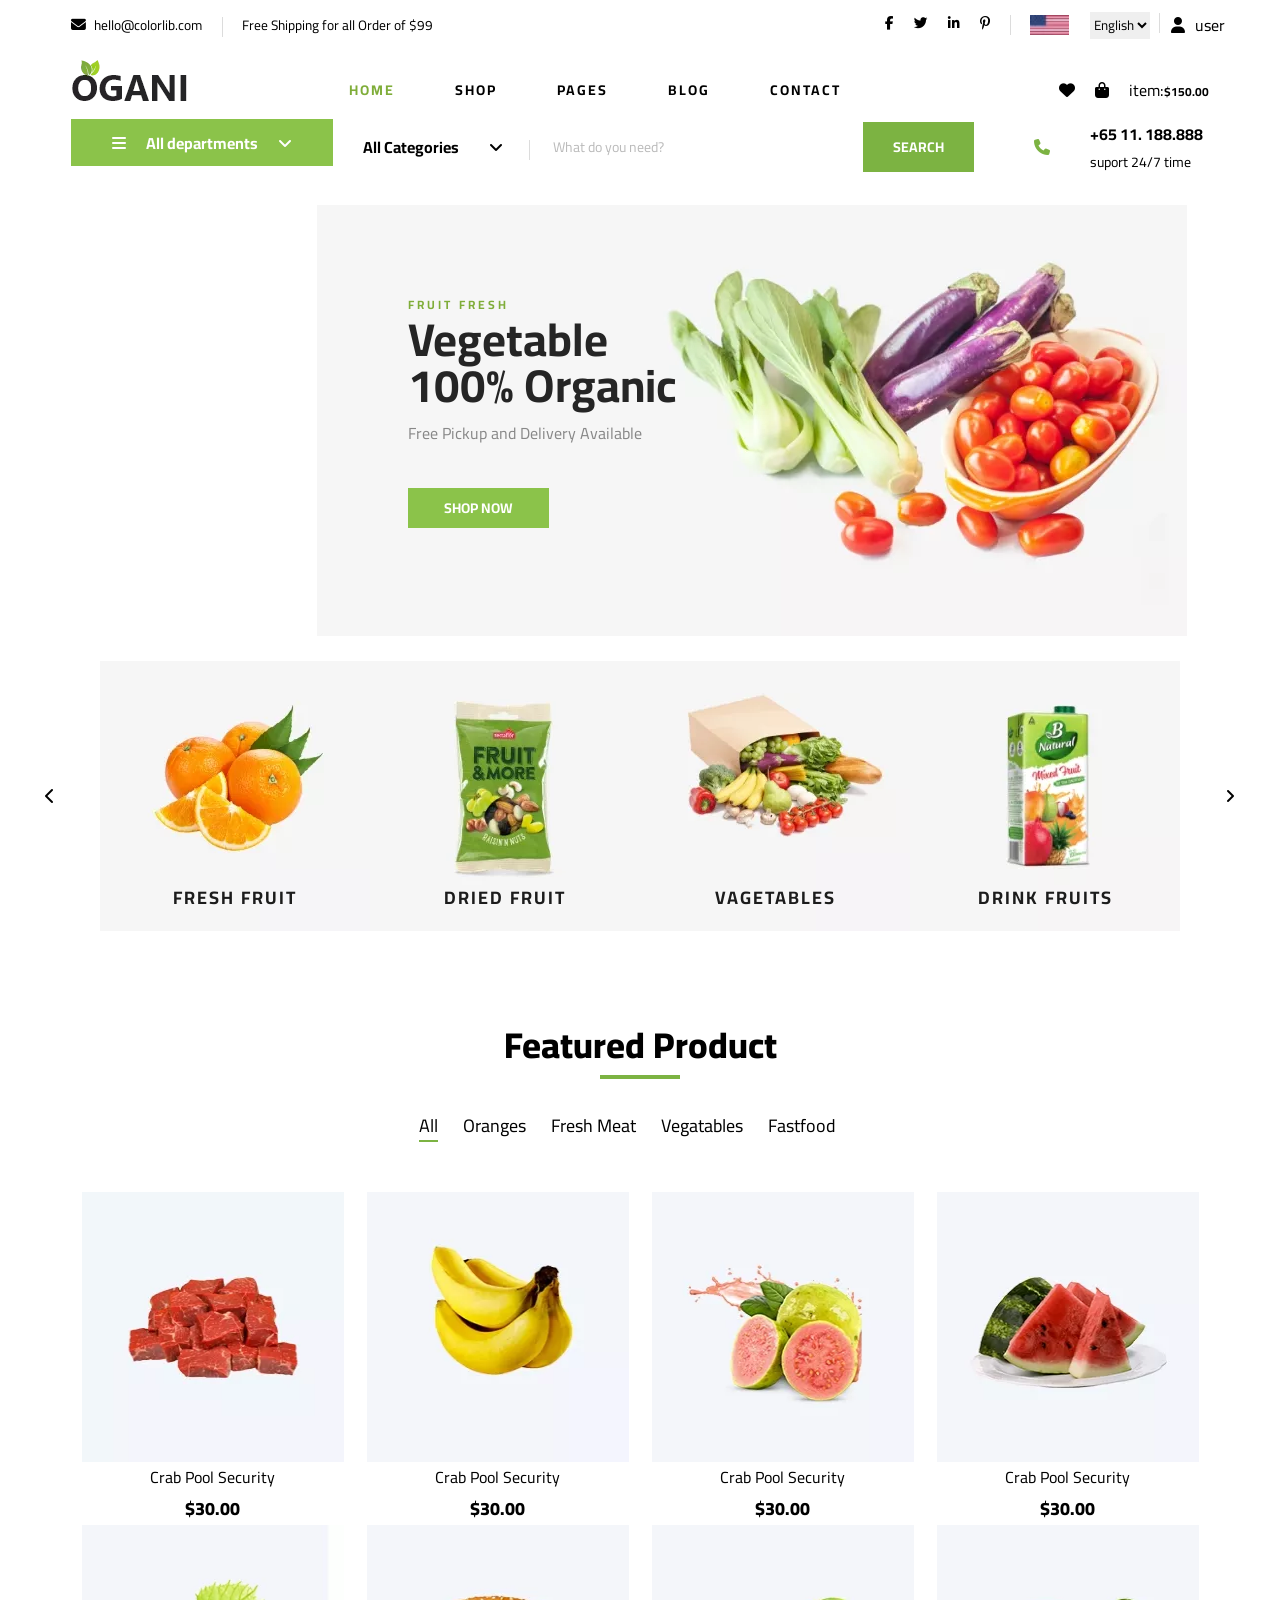
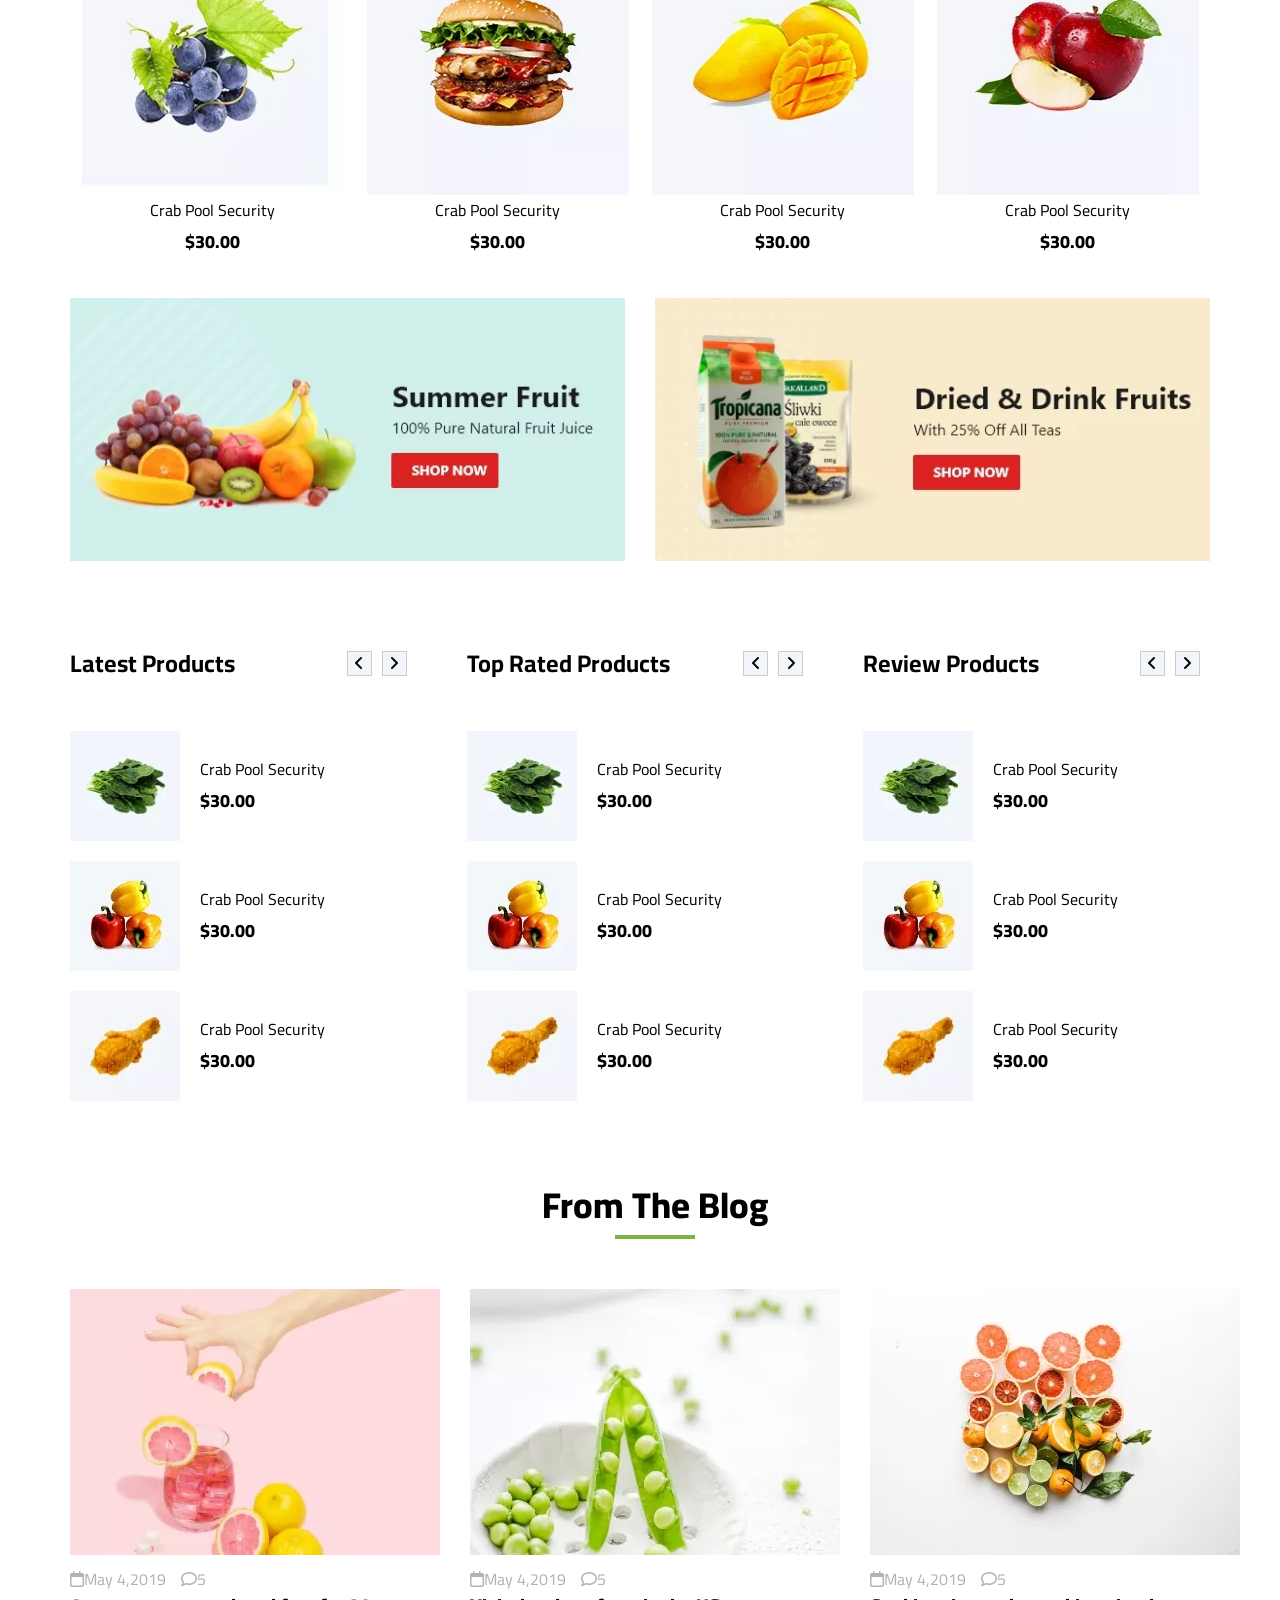
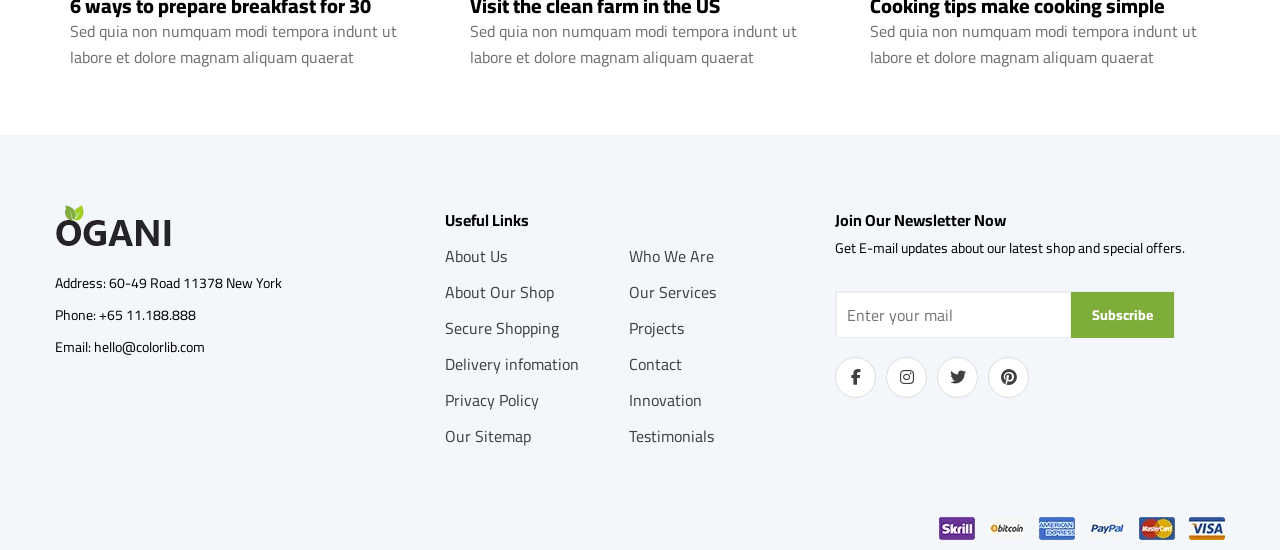
<file: index.html>
<!DOCTYPE html>
<html lang="en">

<head>
  <meta charset="UTF-8">
  <meta name="viewport" content="width=device-width, initial-scale=1.0">
  <link rel="stylesheet" href="https://cdnjs.cloudflare.com/ajax/libs/font-awesome/6.5.2/css/all.min.css" integrity="sha512-SnH5WK+bZxgPHs44uWIX+LLJAJ9/2PkPKZ5QiAj6Ta86w+fsb2TkcmfRyVX3pBnMFcV7oQPJkl9QevSCWr3W6A==" crossorigin="anonymous" referrerpolicy="no-referrer" />
  <link rel="stylesheet" href="style.css">
  <title>Ogari | Home</title>
</head>
<body>
 
<div class="superinfo-bg container">
  <div class="superinfo">
    <i class="fa-solid fa-envelope"></i>
    <p class="email"> hello@colorlib.com</p>
    <p class="shipping">Free Shipping for all Order of $99</p>
  </div>
  <div class="superinfo-contact">
    <ul>
      <li><i class="fa-brands fa-facebook-f"></i></li>
      <li><i class="fa-brands fa-twitter"></i></li>
      <li><i class="fa-brands fa-linkedin-in"></i></li>
      <li class="pin"><i class="fa-brands fa-pinterest-p"></i></li>
    </ul>
    <div class="linguage">
      <img class="usa" src="language.png" alt="">
      <select class="linguage-box" name="" id="">
        <option value="english">English</option>
        <option value="spanis">Spanis</option>
      </select>
      <p class="barra"></p>
    </div>
    <div class="user">
        <i class="fa-solid fa-user"></i>
        <p>user</p>
    </div>
  </div>
</div>

  <header class="container header">
    <div>
      <img src="logo.png" alt="">
    </div>
    <nav>
      <ul>
        <li><a class="active" href="">HOME</a></li>
        <li><a href="shop.html">SHOP</a></li>
        <li><a href="">PAGES</a></li>
        <li><a href="blog.html">BLOG</a></li>
        <li><a href="contact.html">CONTACT</a></li>
      </ul>   
    </nav>
    <div class="cart">
      <i class="fa-solid fa-heart"></i>
      <i class="fa-solid fa-bag-shopping"></i>
      <p>item:<span>$150.00</span></p>
    </div>
  </header>
  <section class="container search">
    <div class="dropdown">
      <button class="dropbtn"><i class="fa-solid fa-bars"></i>All departments<i class="fa-solid fa-angle-up"></i></button>
      <div class="dropdown-content">
          <a href="#">Fresh Meat</a>
          <a href="#">Vegetables</a>
          <a href="#">Fruit & Nut Gifts</a>
          <a href="#">Fresh Berries</a>
          <a href="#">Ocean Foods</a>
          <a href="#">Butter & Eggs</a>
          <a href="#">Fastfood</a>
          <a href="#">Fresh Onion</a>
          <a href="#">Papayaya & Crisps</a>
          <a href="#">Oatmeal</a>
          <a href="#">Fresh Bananas</a>
      </div>
  </div>
  <div class="categories">
    <p>All Categories</p>
    <i class="fa-solid fa-angle-up"></i>
  </div>
  <div class="divsearch">
    <input type="text" placeholder="What do you need?">
    <a class="btnsearch" href="">Search</a>
  </div>
  <div class="phone">
    <i class="fa-solid fa-phone"></i>
    <div class="search-label">
      <p class="tel">+65 11. 188.888</p>
      <p class="suport">suport 24/7 time</p>
    </div>
  </div>
  </section>
  <section class="container home-label">
    <div class="container1">
      <img src="banner.jpg" alt="Vegetables">
      <div class="text">
          <p class="fresh">FRUIT FRESH</p>
          <h1>Vegetable<br>100% Organic</h1>
          <p class="free">Free Pickup and Delivery Available</p>
          <button>SHOP NOW</button>
      </div>
  </div>
  </section>
  <div class="slide-container">
    <div class="arrow-left">
      <i class="fa-solid fa-chevron-left"></i>
    </div>
  <section class="slide container">
    <div class="box">
      <img src="cat-1.jpg" alt="">
      <p>fresh fruit</p>
    </div>
    <div class="box">
      <img src="cat-2.jpg" alt="">
      <p>dried fruit</p>
    </div>
    <div class="box">
      <img src="cat-3.jpg" alt="">
      <p>vagetables</p>
    </div>
    <div class="box">
      <img src="cat-4.jpg" alt="">
      <p>drink fruits</p>
    </div>
  </section>
  <div class="arrow">
    <i class="fa-solid fa-angle-right"></i>
  </div>
</div>
<section class="featured-product container">
  <div class="product-title">
    <h2>Featured Product</h2>
  </div>
  <div>
    <ul class="filter">
      <li>All</li>
      <li>Oranges</li>
      <li>Fresh Meat</li>
      <li>Vegatables</li>
      <li>Fastfood</li>
    </ul>
  </div>
<div class="product-grid">
  <div class="box-item">
    <img src="feature-1.jpg" alt="">
    <p>Crab Pool Security</p>
    <span>$30.00</span>
  </div>
  <div class="box-item">
    <img src="feature-2.jpg" alt="">
    <p>Crab Pool Security</p>
    <span>$30.00</span>
  </div>
  <div class="box-item">
    <img src="feature-3.jpg" alt="">
    <p>Crab Pool Security</p>
    <span>$30.00</span>
  </div>
  <div class="box-item">
    <img src="feature-4.jpg" alt="">
      <p>Crab Pool Security</p>
      <span>$30.00</span>
  </div>
  <div class="box-item">
    <img src="feature-5.jpg" alt="">
    <p>Crab Pool Security</p>
    <span>$30.00</span>
  </div>
  <div class="box-item">
    <img src="feature-6.jpg" alt="">
    <p>Crab Pool Security</p>
    <span>$30.00</span>
  </div>
  <div class="box-item">
    <img src="feature-7.jpg" alt="">
    <p>Crab Pool Security</p>
    <span>$30.00</span>
  </div>
  <div class="box-item">
    <img src="/feature-8.jpg" alt="">
    <p>Crab Pool Security</p>
    <span>$30.00</span>
  </div>
</div>
</section>
<section class="banner container">
  <img src="banner-1.jpg" alt="">
  <img src="banner-2.jpg" alt="">
</section>
<section class="slide-products container">
  <div>
    <div class="slide-products-header">
      <div class="slide-title">
        <h3>Latest Products</h3>
      </div>
      <div class="arrows">
        <i class="fa-solid fa-angle-left"></i>
        <i class="fa-solid fa-angle-right"></i>
      </div>
    </div>
    <div class="product-box">
      <img src="lp-1.jpg" alt="">
      <div class="product-text">
        <p>Crab Pool Security</p>
        <span>$30.00</span>
      </div>
    </div>
    <div class="product-box">
      <img src="lp-2.jpg" alt="">
      <div class="product-text">
        <p>Crab Pool Security</p>
        <span>$30.00</span>
      </div>
    </div>
    <div class="product-box">
      <img src="lp-3.jpg" alt="">
      <div class="product-text">
        <p>Crab Pool Security</p>
        <span>$30.00</span>
      </div>
    </div>
  </div>
  <div>
    <div class="slide-products-header">
      <div class="slide-title">
        <h3>Top Rated Products</h3>
      </div>
      <div class="arrows">
        <i class="fa-solid fa-angle-left"></i>
        <i class="fa-solid fa-angle-right"></i>
      </div>
    </div>
    <div class="product-box">
      <img src="lp-1.jpg" alt="">
      <div class="product-text">
        <p>Crab Pool Security</p>
        <span>$30.00</span>
      </div>
    </div>
    <div class="product-box">
      <img src="lp-2.jpg" alt="">
      <div class="product-text">
        <p>Crab Pool Security</p>
        <span>$30.00</span>
      </div>
    </div>
    <div class="product-box">
      <img src="lp-3.jpg" alt="">
      <div class="product-text">
        <p>Crab Pool Security</p>
        <span>$30.00</span>
      </div>
    </div>
  </div>
  <div>
    <div class="slide-products-header">
      <div class="slide-title">
        <h3>Review Products</h3>
      </div>
      <div class="arrows">
        <i class="fa-solid fa-angle-left"></i>
        <i class="fa-solid fa-angle-right"></i>
      </div>
    </div>
    <div class="product-box">
      <img src="lp-1.jpg" alt="">
      <div class="product-text">
        <p>Crab Pool Security</p>
        <span>$30.00</span>
      </div>
    </div>
    <div class="product-box">
      <img src="lp-2.jpg" alt="">
      <div class="product-text">
        <p>Crab Pool Security</p>
        <span>$30.00</span>
      </div>
    </div>
    <div class="product-box">
      <img src="lp-3.jpg" alt="">
      <div class="product-text">
        <p>Crab Pool Security</p>
        <span>$30.00</span>
      </div>
    </div>
  </div>
</section>
<section class="home-blog container">
  <div class="home-blog-title">
    <h2>From The Blog</h2>
  </div>
  <div class="home-blog-item">
    <img src="blog-1.jpg" alt="">
    <div class="home-blog-info">
      <p><i class="fa-regular fa-calendar"></i>May 4,2019</p>
      <p><i class="fa-regular fa-comment"></i>5</p>
    </div>
    <div class="home-blog-content">
      <h4>6 ways to prepare breakfast for 30</h4>
      <p>Sed quia non numquam modi tempora indunt ut labore et dolore magnam aliquam quaerat</p>
    </div>
  </div>
  <div class="home-blog-item">
    <img src="blog-2.jpg" alt="">
    <div class="home-blog-info">
      <p><i class="fa-regular fa-calendar"></i>May 4,2019</p>
      <p><i class="fa-regular fa-comment"></i>5</p>
    </div>
    <div class="home-blog-content">
      <h4>Visit the clean farm in the US</h4>
      <p>Sed quia non numquam modi tempora indunt ut labore et dolore magnam aliquam quaerat</p>
    </div>
  </div>
  <div class="home-blog-item">
    <img src="blog-3.jpg" alt="">
    <div class="home-blog-info">
      <p><i class="fa-regular fa-calendar"></i>May 4,2019</p>
      <p><i class="fa-regular fa-comment"></i>5</p>
    </div>
    <div class="home-blog-content">
      <h4>Cooking tips make cooking simple</h4>
      <p>Sed quia non numquam modi tempora indunt ut labore et dolore magnam aliquam quaerat</p>
    </div>
  </div>
</section>
<footer class="footer-bg">
  <div class="footer container">
  <div>
    <div><img class="footerlogo" src="logo.png"></div>
    <p class="adress">Address: 60-49 Road 11378 New York</p>
    <p class="adress">Phone: +65 11.188.888</p>
    <p class="adress">Email: hello@colorlib.com</p>
  </div>
  <div class="list-div">
    <h5>Useful Links</h5>
    <div class="list-content">
    <div>
      <ul class="list-info-1">
        <li><a href="">About Us</a></li>
        <li><a href="">About Our Shop</a></li>
        <li><a href="">Secure Shopping</a></li>
        <li><a href="">Delivery infomation</a></li>
        <li><a href="">Privacy Policy</a></li>
        <li><a href="">Our Sitemap</a></li>
      </ul>
    </div>
    <div>
      <ul  class="list-info-2">
        <li><a href="">Who We Are</a></li>
        <li><a href="">Our Services</a></li>
        <li><a href="">Projects</a></li>
        <li><a href="">Contact</a></li>
        <li><a href="">Innovation</a></li>
        <li><a href="">Testimonials</a></li>
      </ul>
    </div>
  </div>
  </div>
  
  <div class="mail">
    <h5>Join Our Newsletter Now</h5>
    <p class="email-text">Get E-mail updates about our latest shop and special offers.</p>
    <div class="email-footer">
      <input class="email-footer" type="email" placeholder="Enter your mail">
      <a href="" class="email-button">Subscribe</a>
    </div>
    <div class="social-medias-bottom">
      <ul class="social-list">
        <li><a href=""><i class="fa-brands fa-facebook-f"></i></a></li>
        <li><a href=""><i class="fa-brands fa-instagram"></i></a></li>
        <li><a href=""><i class="fa-brands fa-twitter"></i></a></li>
        <li><a href=""><i class="fa-brands fa-pinterest"></i></a></li>
      </ul>
    </div>
  </div>
  <div class="copy">
    <p></p>
    <img src="payment-item.png" alt="">
  </div>
</div>
</footer>
</body>
<script src="dropdown.js"></script>
</html>
</file>
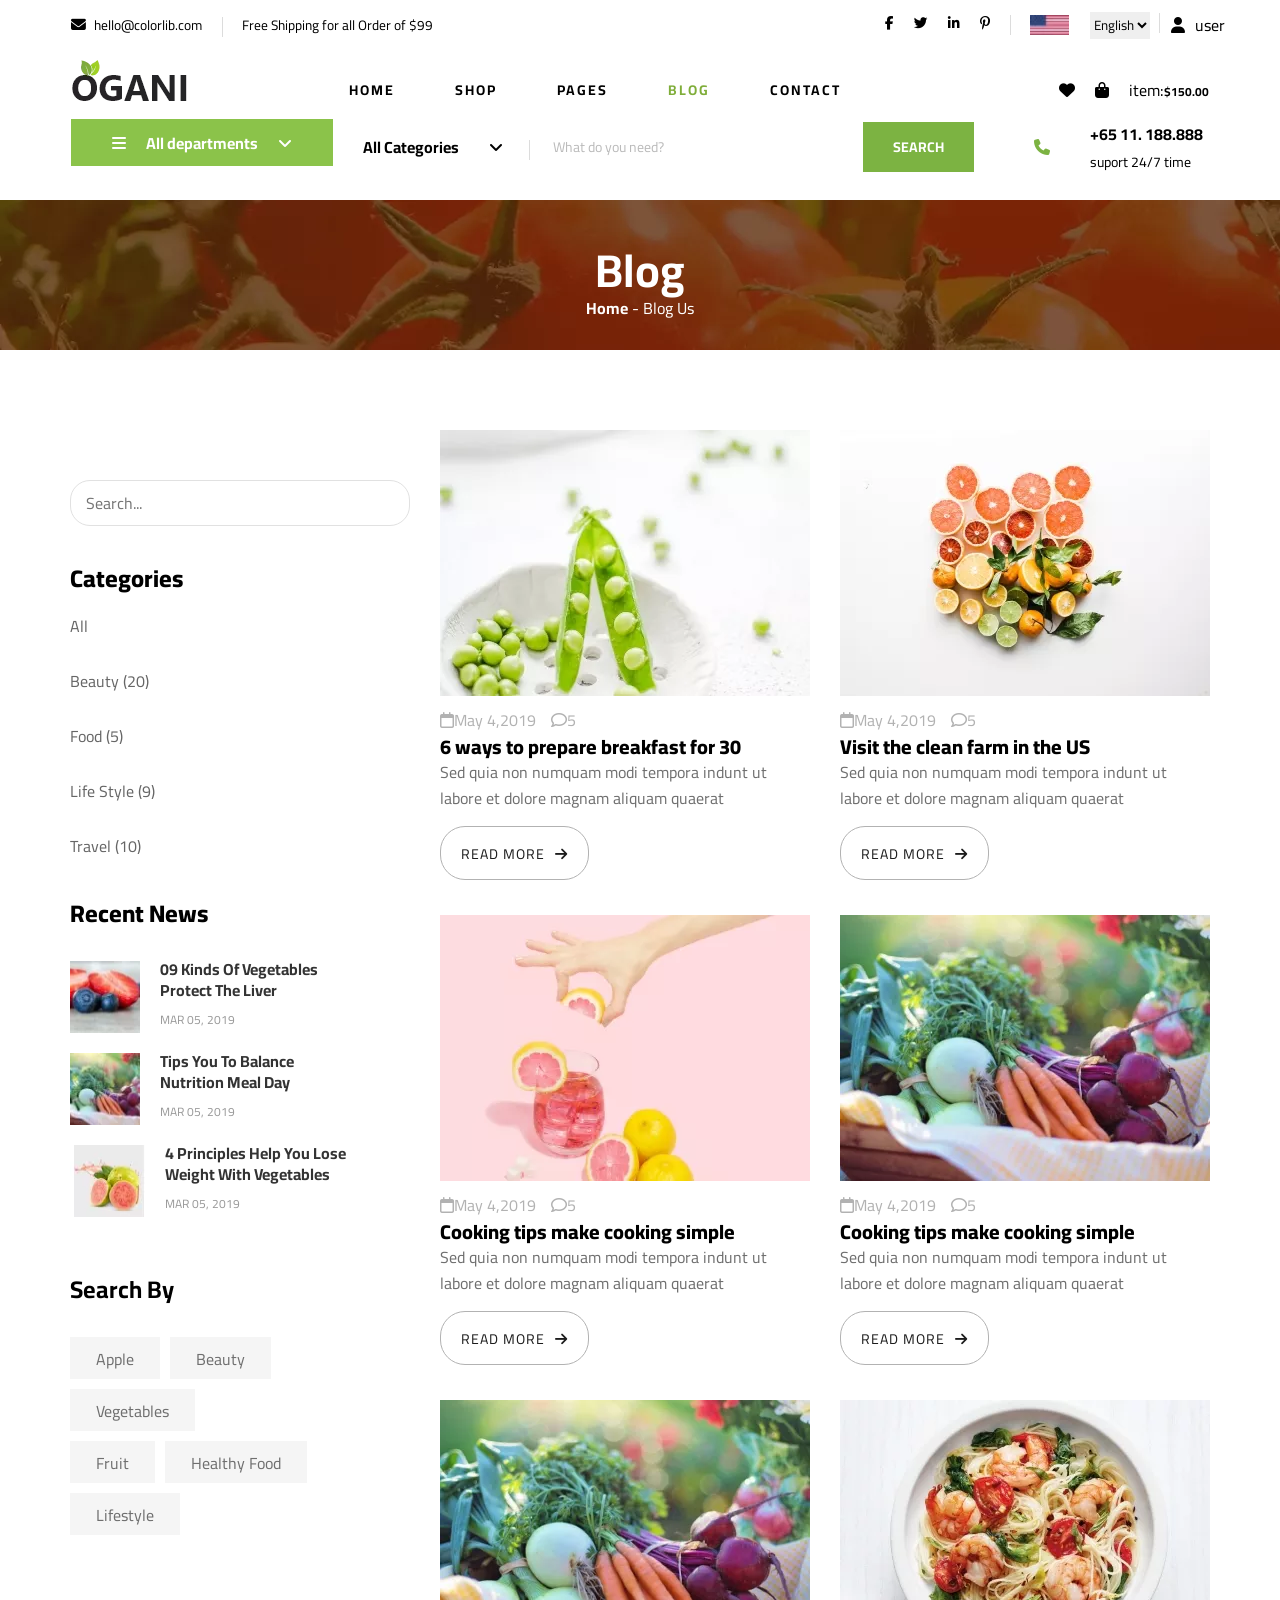
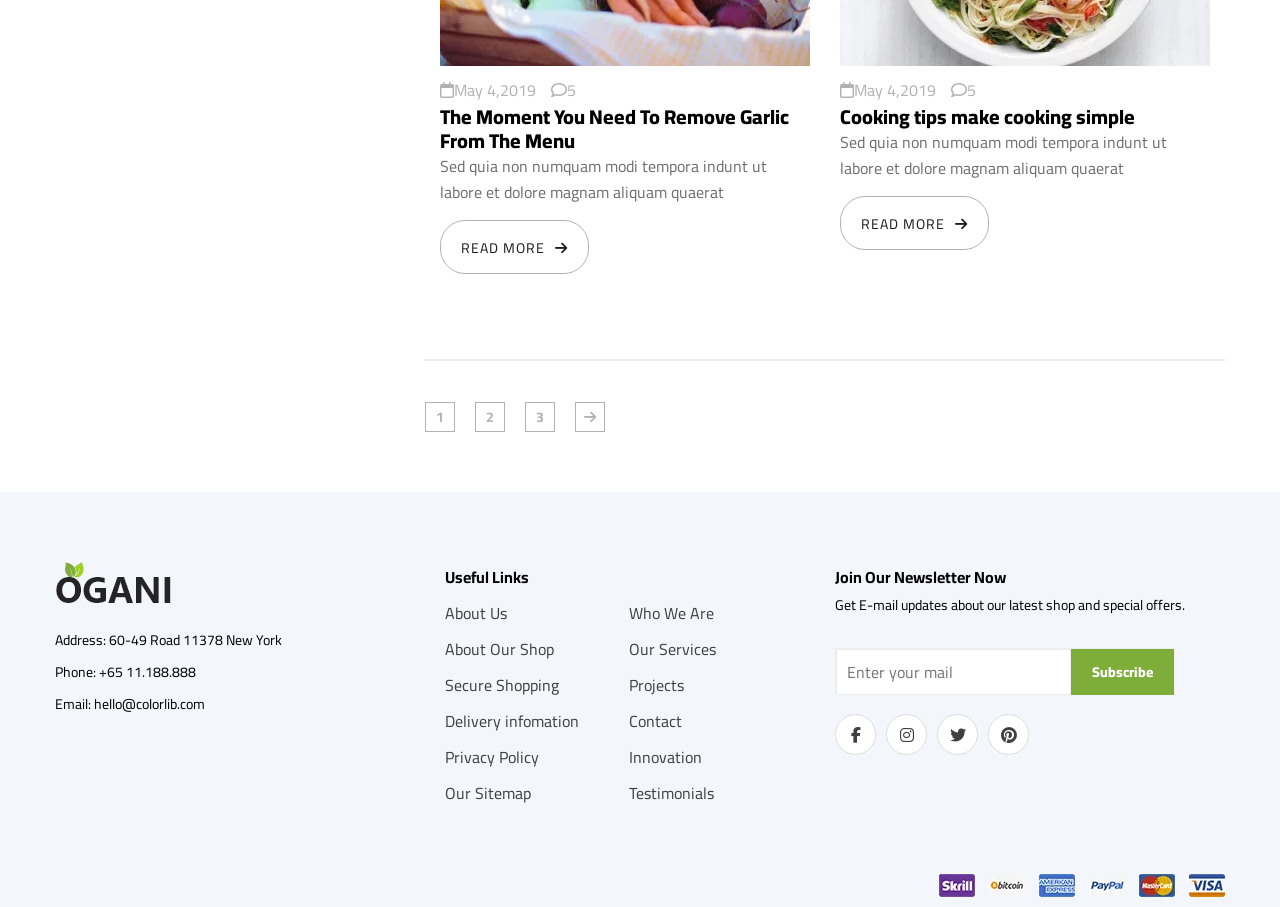
<file: blog.html>
<!DOCTYPE html>
<html lang="en">

<head>
  <meta charset="UTF-8">
  <meta name="viewport" content="width=device-width, initial-scale=1.0">
  <link rel="stylesheet" href="https://cdnjs.cloudflare.com/ajax/libs/font-awesome/6.5.2/css/all.min.css" integrity="sha512-SnH5WK+bZxgPHs44uWIX+LLJAJ9/2PkPKZ5QiAj6Ta86w+fsb2TkcmfRyVX3pBnMFcV7oQPJkl9QevSCWr3W6A==" crossorigin="anonymous" referrerpolicy="no-referrer" />
  <link rel="stylesheet" href="style.css">
  <link rel="stylesheet" href="https://fonts.googleapis.com/css2?family=Cairo:wght@200;300;400;600;900&display=swap">
  <link href='https://unpkg.com/boxicons@2.1.4/css/boxicons.min.css' rel='stylesheet'>
  <title>Ogari | Blog</title>
</head>

<body>
  <div class="superinfo-bg container">
    <div class="superinfo">
      <i class="fa-solid fa-envelope"></i>
      <p class="email"> hello@colorlib.com</p>
      <p class="shipping">Free Shipping for all Order of $99</p>
    </div>
    <div class="superinfo-contact">
      <ul>
        <li><i class="fa-brands fa-facebook-f"></i></li>
        <li><i class="fa-brands fa-twitter"></i></li>
        <li><i class="fa-brands fa-linkedin-in"></i></li>
        <li class="pin"><i class="fa-brands fa-pinterest-p"></i></li>
      </ul>
      <div class="linguage">
        <img class="usa" src="language.png" alt="">
        <select class="linguage-box" name="" id="">
          <option value="english">English</option>
          <option value="spanis">Spanis</option>
        </select>
        <p class="barra"></p>
      </div>
      <div class="user">
        <i class="fa-solid fa-user"></i>
        <p>user</p>
      </div>
    </div>
  </div>

  <header class="container header">
    <div>
      <img src="logo.png" alt="">
    </div>
    <nav>
      <ul>
        <li><a href="index.html">HOME</a></li>
        <li><a href="shop.html">SHOP</a></li>
        <li><a href="">PAGES</a></li>
        <li><a class="active" href="blog.html">BLOG</a></li>
        <li><a href="contact.html">CONTACT</a></li>
      </ul>
    </nav>
    <div class="cart">
      <i class="fa-solid fa-heart"></i>
      <i class="fa-solid fa-bag-shopping"></i>
      <p>item:<span>$150.00</span></p>
    </div>
  </header>
  <section class="container search">
    <div class="dropdown">
      <button class="dropbtn"><i class="fa-solid fa-bars"></i>All departments<i class="fa-solid fa-angle-up"></i></button>
      <div class="dropdown-content">
        <a href="#">Fresh Meat</a>
        <a href="#">Vegetables</a>
        <a href="#">Fruit & Nut Gifts</a>
        <a href="#">Fresh Berries</a>
        <a href="#">Ocean Foods</a>
        <a href="#">Butter & Eggs</a>
        <a href="#">Fastfood</a>
        <a href="#">Fresh Onion</a>
        <a href="#">Papayaya & Crisps</a>
        <a href="#">Oatmeal</a>
        <a href="#">Fresh Bananas</a>
      </div>
    </div>
    <div class="categories">
      <p>All Categories</p>
      <i class="fa-solid fa-angle-up"></i>
    </div>
    <div class="divsearch">
      <input type="text" placeholder="What do you need?">
      <a class="btnsearch" href="">Search</a>
    </div>
    <div class="phone">
      <i class="fa-solid fa-phone"></i>
      <div class="search-label">
        <p class="tel">+65 11. 188.888</p>
        <p class="suport">suport 24/7 time</p>
      </div>
    </div>
  </section>
  <section class="tomato">
    <div class="banner-content">
      <h1>Blog</h1>
      <p><a href="">Home</a> - Blog Us</p>
    </div>
  </section>

  <section class="blog-conteiner">
    <div class="container grid">
      <div class="colunas">
        <div class="div1">
          <input class="blog-search" type="search" placeholder="Search..." />
          <div class="categorie">
            <h4 class="tittle">Categories</h4>
            <ul>
              <li><a href="">All</a></li>
              <li><a href="">Beauty (20)</a></li>
              <li><a href="">Food (5)</a></li>
              <li><a href="">Life Style (9)</a></li>
              <li><a href="">Travel (10)</a></li>
            </ul>
          </div>
          <div class="recentnews">
            <h4 class="tittle">Recent News</h4>
            <div class="df side-bar">
              <img src="sr-1.jpg" />
              <div>
                <h6>09 Kinds Of Vegetables</h6>
                <h6>Protect The Liver</h6>
                <span>MAR 05, 2019</span>
              </div>
            </div>
            <div class="df side-bar">
              <img src="sr-2.jpg" />
              <div>
                <h6>Tips You To Balance</h6>
                <h6>Nutrition Meal Day</h6>
                <span>MAR 05, 2019</span>
              </div>
            </div>
            <div class="df side-bar">
              <img src="sr-3.jpg" />
              <div>
                <h6>4 Principles Help You Lose</h6>
                <h6>Weight With Vegetables</h6>
                <span>MAR 05, 2019</span>
              </div>
            </div>
          </div>
          <div class="searchby">
            <h4 class="fonte title">Search By</h4>
            <div>
              <div class="blocs"><a href="">Apple</a></div>
              <div class="blocs"><a href="">Beauty</a></div>
              <div class="blocs">
                <a href="">Vegetables</a>
              </div>
            </div>
            <div>
              <div class="blocs"><a href="">Fruit</a></div>
              <div class="blocs">
                <a href="">Healthy Food</a>
              </div>
            </div>
            <div>
              <div class="blocs">
                <a href="">Lifestyle</a>
              </div>
            </div>
          </div>
        </div>
      </div>
      <div class="news">
        <div class="home-blog-item">
          <img src="blog-2.jpg" alt="">
          <div class="home-blog-info">
            <p><i class="fa-regular fa-calendar"></i>May 4,2019</p>
            <p><i class="fa-regular fa-comment"></i>5</p>
          </div>
          <div class="home-blog-content">
            <h4>6 ways to prepare breakfast for 30</h4>
            <p>Sed quia non numquam modi tempora indunt ut labore et dolore magnam aliquam quaerat</p>
            <a class="btn">Read more<i class="fa-solid fa-arrow-right"></i></a>
          </div>
        </div>
        <div class="home-blog-item">
          <img src="blog-3.jpg" alt="">
          <div class="home-blog-info">
            <p><i class="fa-regular fa-calendar"></i>May 4,2019</p>
            <p><i class="fa-regular fa-comment"></i>5</p>
          </div>
          <div class="home-blog-content">
            <h4>Visit the clean farm in the US</h4>
            <p>Sed quia non numquam modi tempora indunt ut labore et dolore magnam aliquam quaerat</p>
            <a class="btn">Read more<i class="fa-solid fa-arrow-right"></i></a>
          </div>
        </div>
        <div class="home-blog-item">
          <img src="blog-1.jpg" alt="">
          <div class="home-blog-info">
            <p><i class="fa-regular fa-calendar"></i>May 4,2019</p>
            <p><i class="fa-regular fa-comment"></i>5</p>
          </div>
          <div class="home-blog-content">
            <h4>Cooking tips make cooking simple</h4>
            <p>Sed quia non numquam modi tempora indunt ut labore et dolore magnam aliquam quaerat</p>
            <a class="btn">Read more<i class="fa-solid fa-arrow-right"></i></a>
          </div>
        </div>
        <div class="home-blog-item">
          <img src="blog-4.jpg" alt="">
          <div class="home-blog-info">
            <p><i class="fa-regular fa-calendar"></i>May 4,2019</p>
            <p><i class="fa-regular fa-comment"></i>5</p>
          </div>
          <div class="home-blog-content">
            <h4>Cooking tips make cooking simple</h4>
            <p>Sed quia non numquam modi tempora indunt ut labore et dolore magnam aliquam quaerat</p>
            <a class="btn">Read more<i class="fa-solid fa-arrow-right"></i></a>
          </div>
        </div>
        <div class="home-blog-item">
          <img src="blog-4.jpg" alt="">
          <div class="home-blog-info">
            <p><i class="fa-regular fa-calendar"></i>May 4,2019</p>
            <p><i class="fa-regular fa-comment"></i>5</p>
          </div>
          <div class="home-blog-content">
            <h4>The Moment You Need To Remove Garlic From The Menu</h4>
            <p>Sed quia non numquam modi tempora indunt ut labore et dolore magnam aliquam quaerat</p>
            <a class="btn">Read more<i class="fa-solid fa-arrow-right"></i></a>
          </div>
        </div>
        <div class="home-blog-item">
          <img src="blog-6.jpg" alt="">
          <div class="home-blog-info">
            <p><i class="fa-regular fa-calendar"></i>May 4,2019</p>
            <p><i class="fa-regular fa-comment"></i>5</p>
          </div>
          <div class="home-blog-content">
            <h4>Cooking tips make cooking simple</h4>
            <p>Sed quia non numquam modi tempora indunt ut labore et dolore magnam aliquam quaerat</p>
            <a class="btn">Read more<i class="fa-solid fa-arrow-right"></i></a>
          </div>
        </div>
        <div class="hr"></div>
        <div class="product-pagination pagination-blog">
          <a href="">1</a>
          <a href="">2</a>
          <a href="">3</a>
          <a href=""><i class="fa-solid fa-arrow-right"></i></a>
        </div>
      </div>
  </section>
  <footer class="footer-bg">
    <div class="footer container">
    <div>
      <div><img class="footerlogo" src="logo.png"></div>
      <p class="adress">Address: 60-49 Road 11378 New York</p>
      <p class="adress">Phone: +65 11.188.888</p>
      <p class="adress">Email: hello@colorlib.com</p>
    </div>
    <div class="list-div">
      <h5>Useful Links</h5>
      <div class="list-content">
      <div>
        <ul class="list-info-1">
          <li><a href="">About Us</a></li>
          <li><a href="">About Our Shop</a></li>
          <li><a href="">Secure Shopping</a></li>
          <li><a href="">Delivery infomation</a></li>
          <li><a href="">Privacy Policy</a></li>
          <li><a href="">Our Sitemap</a></li>
        </ul>
      </div>
      <div>
        <ul  class="list-info-2">
          <li><a href="">Who We Are</a></li>
          <li><a href="">Our Services</a></li>
          <li><a href="">Projects</a></li>
          <li><a href="">Contact</a></li>
          <li><a href="">Innovation</a></li>
          <li><a href="">Testimonials</a></li>
        </ul>
      </div>
    </div>
    </div>
    
    <div class="mail">
      <h5>Join Our Newsletter Now</h5>
      <p class="email-text">Get E-mail updates about our latest shop and special offers.</p>
      <div class="email-footer">
        <input class="email-footer" type="email" placeholder="Enter your mail">
        <a href="" class="email-button">Subscribe</a>
      </div>
      <div class="social-medias-bottom">
        <ul class="social-list">
          <li><a href=""><i class="fa-brands fa-facebook-f"></i></a></li>
          <li><a href=""><i class="fa-brands fa-instagram"></i></a></li>
          <li><a href=""><i class="fa-brands fa-twitter"></i></a></li>
          <li><a href=""><i class="fa-brands fa-pinterest"></i></a></li>
        </ul>
      </div>
    </div>
    <div class="copy">
      <p></p>
      <img src="payment-item.png" alt="">
    </div>
  </div>
  </footer>
</body>

</html>
</file>
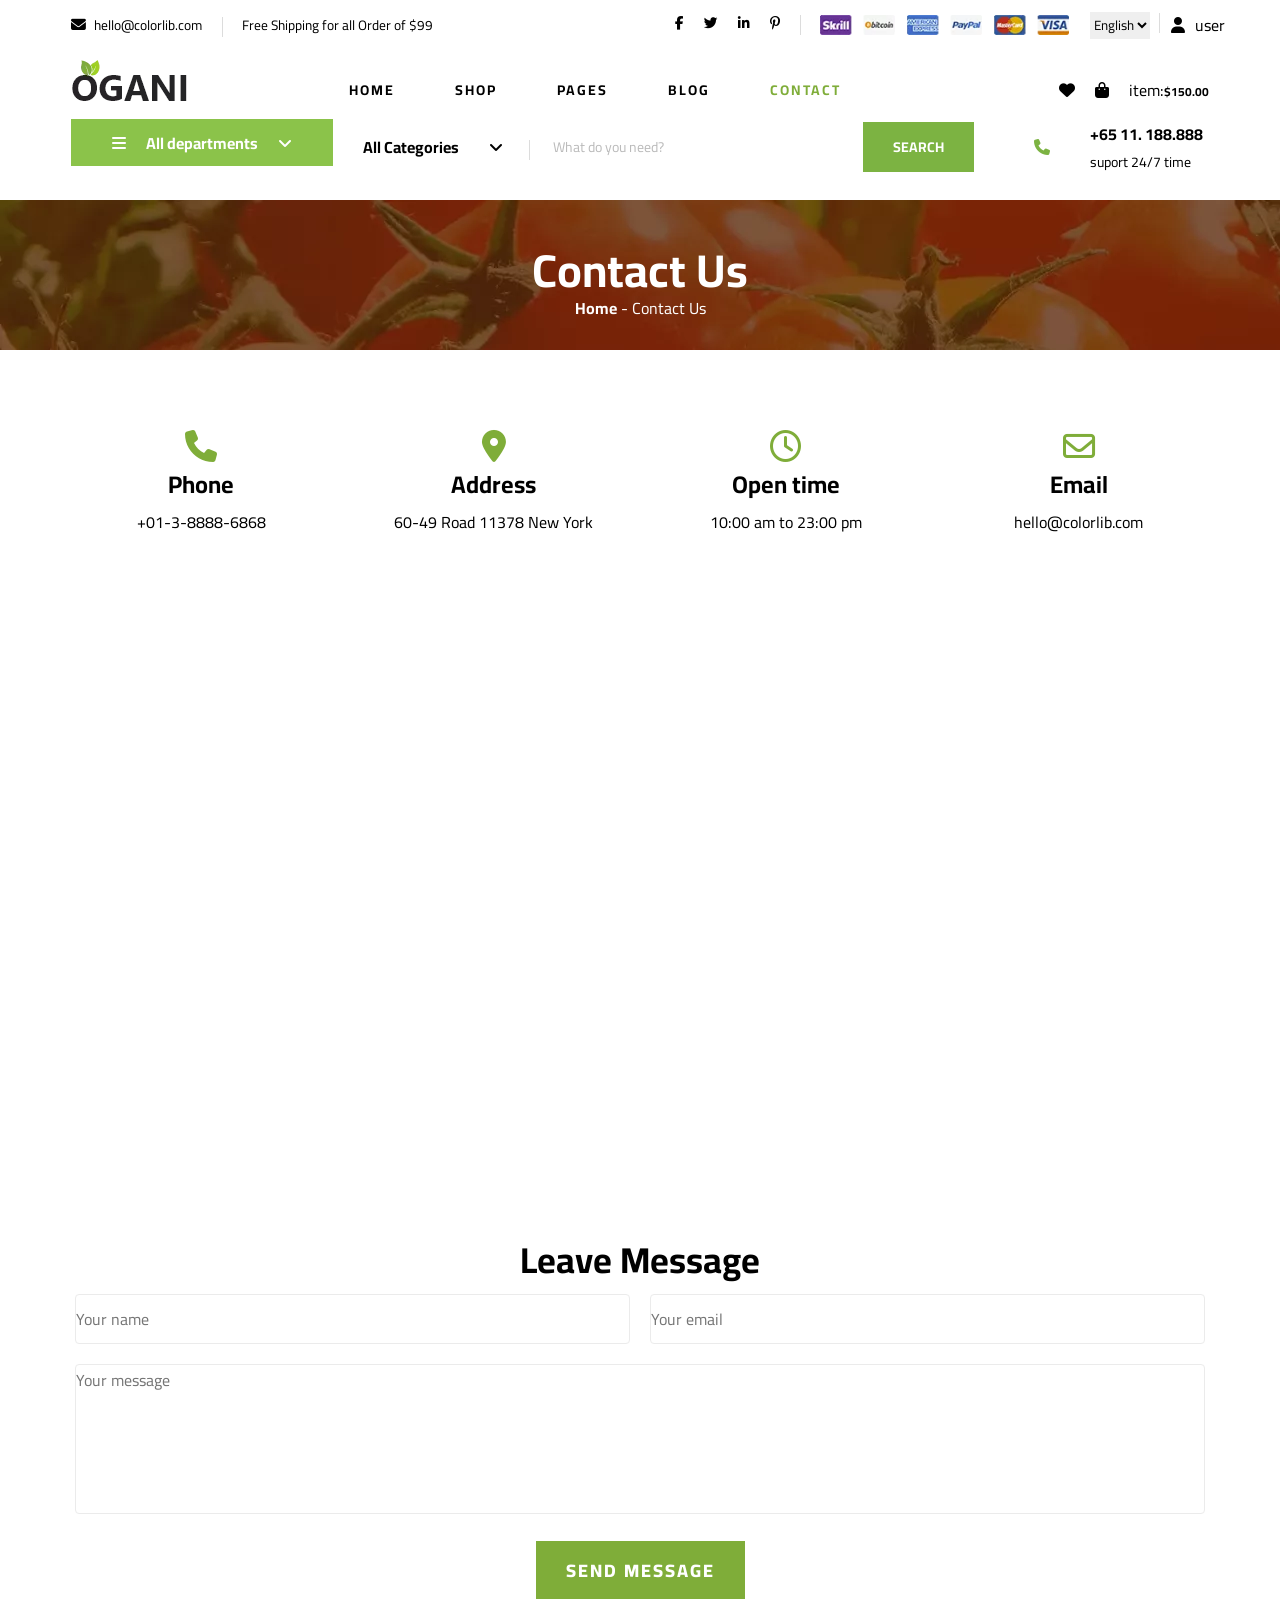
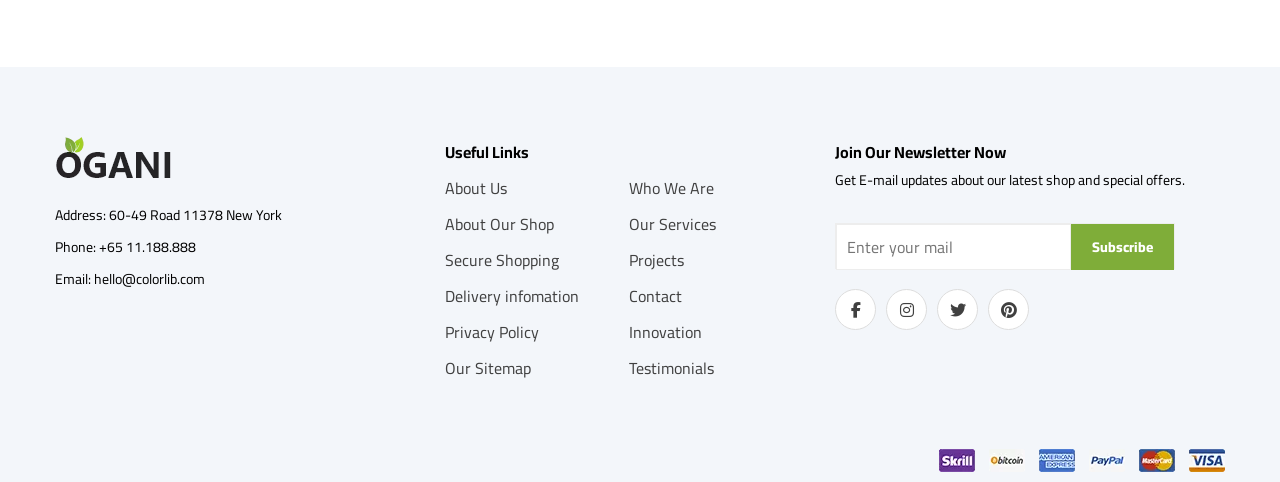
<file: contact.html>
<!DOCTYPE html>
<html lang="en">

<head>
  <meta charset="UTF-8">
  <meta name="viewport" content="width=device-width, initial-scale=1.0">
  <link rel="stylesheet" href="https://cdnjs.cloudflare.com/ajax/libs/font-awesome/6.5.2/css/all.min.css" integrity="sha512-SnH5WK+bZxgPHs44uWIX+LLJAJ9/2PkPKZ5QiAj6Ta86w+fsb2TkcmfRyVX3pBnMFcV7oQPJkl9QevSCWr3W6A==" crossorigin="anonymous" referrerpolicy="no-referrer" />
  <link rel="stylesheet" href="style.css">
  <link rel="stylesheet" href="https://fonts.googleapis.com/css2?family=Cairo:wght@200;300;400;600;900&display=swap">
  <title>Ogari | Contact</title>
</head>

<body>
  <div class="superinfo-bg container">
    <div class="superinfo">
      <i class="fa-solid fa-envelope"></i>
      <p class="email"> hello@colorlib.com</p>
      <p class="shipping">Free Shipping for all Order of $99</p>
    </div>
    <div class="superinfo-contact">
      <ul>
        <li><i class="fa-brands fa-facebook-f"></i></li>
        <li><i class="fa-brands fa-twitter"></i></li>
        <li><i class="fa-brands fa-linkedin-in"></i></li>
        <li class="pin"><i class="fa-brands fa-pinterest-p"></i></li>
      </ul>
      <div class="linguage">
        <img class="usa" src="payment-item.png" alt="">
        <select class="linguage-box" name="" id="">
          <option value="english">English</option>
          <option value="spanis">Spanis</option>
        </select>
        <p class="barra"></p>
      </div>
      <div class="user">
        <i class="fa-solid fa-user"></i>
        <p>user</p>
      </div>
    </div>
  </div>

  <header class="container header">
    <div>
      <img src="logo.png" alt="">
    </div>
    <nav>
      <ul>
        <li><a href="index.html">HOME</a></li>
        <li><a href="shop.html">SHOP</a></li>
        <li><a href="">PAGES</a></li>
        <li><a href="blog.html">BLOG</a></li>
        <li><a class="active" href="contact.html">CONTACT</a></li>
      </ul>
    </nav>
    <div class="cart">
      <i class="fa-solid fa-heart"></i>
      <i class="fa-solid fa-bag-shopping"></i>
      <p>item:<span>$150.00</span></p>
    </div>
  </header>
  <section class="container search">
    <div class="dropdown">
      <button class="dropbtn"><i class="fa-solid fa-bars"></i>All departments<i class="fa-solid fa-angle-up"></i></button>
      <div class="dropdown-content">
        <a href="#">Fresh Meat</a>
        <a href="#">Vegetables</a>
        <a href="#">Fruit & Nut Gifts</a>
        <a href="#">Fresh Berries</a>
        <a href="#">Ocean Foods</a>
        <a href="#">Butter & Eggs</a>
        <a href="#">Fastfood</a>
        <a href="#">Fresh Onion</a>
        <a href="#">Papayaya & Crisps</a>
        <a href="#">Oatmeal</a>
        <a href="#">Fresh Bananas</a>
      </div>
    </div>
    <div class="categories">
      <p>All Categories</p>
      <i class="fa-solid fa-angle-up"></i>
    </div>
    <div class="divsearch">
      <input type="text" placeholder="What do you need?">
      <a class="btnsearch" href="">Search</a>
    </div>
    <div class="phone">
      <i class="fa-solid fa-phone"></i>
      <div class="search-label">
        <p class="tel">+65 11. 188.888</p>
        <p class="suport">suport 24/7 time</p>
      </div>
    </div>
  </section>
  <section class="tomato">
    <div class="banner-content">
      <h1>Contact Us</h1>
      <p><a href="">Home</a> - Contact Us</p>
    </div>
  </section>
  <section class="info container">
    <div class="box-info">
      <i class="fa-solid fa-phone"></i>
      <h3>Phone</h3>
      <p>+01-3-8888-6868</p>
    </div>
    <div class="box-info">
      <i class="fa-solid fa-location-dot"></i>
      <h3>Address</h3>
      <p>60-49 Road 11378 New York</p>
    </div>
    <div class="box-info">
      <i class="fa-regular fa-clock"></i>
      <h3>Open time</h3>
      <p>10:00 am to 23:00 pm</p>
    </div>
    <div class="box-info">
      <i class="fa-regular fa-envelope"></i>
      <h3>Email</h3>
      <p>hello@colorlib.com</p>
    </div>

  </section>
  <section class="maps">
    <iframe src="https://www.google.com/maps/embed?pb=!1m18!1m12!1m3!1d49116.393198581!2d-86.42485784961721!3d39.6997721595831!2m3!1f0!2f0!3f0!3m2!1i1024!2i768!4f13.1!3m3!1m2!1s0x886ca48c841038a1%3A0x70cfba96bf847f0!2sPlainfield%2C%20IN%2C%20EUA!5e0!3m2!1spt-BR!2sbr!4v1718366513166!5m2!1spt-BR!2sbr" width="100%" height="550" style="border:0;" allowfullscreen="" loading="lazy" referrerpolicy="no-referrer-when-downgrade"></iframe>
  </section>

  <section class="form container">
    <div class="form-title">
      <h2>Leave Message</h2>
    </div>
    <div class="form-input">
      <input type="text" placeholder="Your name">
      <input type="email" placeholder="Your email">
      <textarea name="" id="" cols="30" rows="10" placeholder="Your message"></textarea>
    </div>
    <div class="sendButton">
      <a class="buttonSend" href="">SEND MESSAGE</a>
    </div>
  </section>
  <footer class="footer-bg">
    <div class="footer container">
    <div>
      <div><img class="footerlogo" src="logo.png"></div>
      <p class="adress">Address: 60-49 Road 11378 New York</p>
      <p class="adress">Phone: +65 11.188.888</p>
      <p class="adress">Email: hello@colorlib.com</p>
    </div>
    <div class="list-div">
      <h5>Useful Links</h5>
      <div class="list-content">
      <div>
        <ul class="list-info-1">
          <li><a href="">About Us</a></li>
          <li><a href="">About Our Shop</a></li>
          <li><a href="">Secure Shopping</a></li>
          <li><a href="">Delivery infomation</a></li>
          <li><a href="">Privacy Policy</a></li>
          <li><a href="">Our Sitemap</a></li>
        </ul>
      </div>
      <div>
        <ul  class="list-info-2">
          <li><a href="">Who We Are</a></li>
          <li><a href="">Our Services</a></li>
          <li><a href="">Projects</a></li>
          <li><a href="">Contact</a></li>
          <li><a href="">Innovation</a></li>
          <li><a href="">Testimonials</a></li>
        </ul>
      </div>
    </div>
    </div>
    
    <div class="mail">
      <h5>Join Our Newsletter Now</h5>
      <p class="email-text">Get E-mail updates about our latest shop and special offers.</p>
      <div class="email-footer">
        <input class="email-footer" type="email" placeholder="Enter your mail">
        <a href="" class="email-button">Subscribe</a>
      </div>
      <div class="social-medias-bottom">
        <ul class="social-list">
          <li><a href=""><i class="fa-brands fa-facebook-f"></i></a></li>
          <li><a href=""><i class="fa-brands fa-instagram"></i></a></li>
          <li><a href=""><i class="fa-brands fa-twitter"></i></a></li>
          <li><a href=""><i class="fa-brands fa-pinterest"></i></a></li>
        </ul>
      </div>
    </div>
    <div class="copy">
      <p></p>
      <img src="payment-item.png" alt="">
    </div>
  </div>
  </footer>
</body>

</html>
</file>
<file: style.css>
@import "./footer.css";
@import "./geral.css";
@import "./nav.css";
@import "./home.css";
@import "./contact.css";
@import "./shop.css";
@import "./blog.css"
</file>
